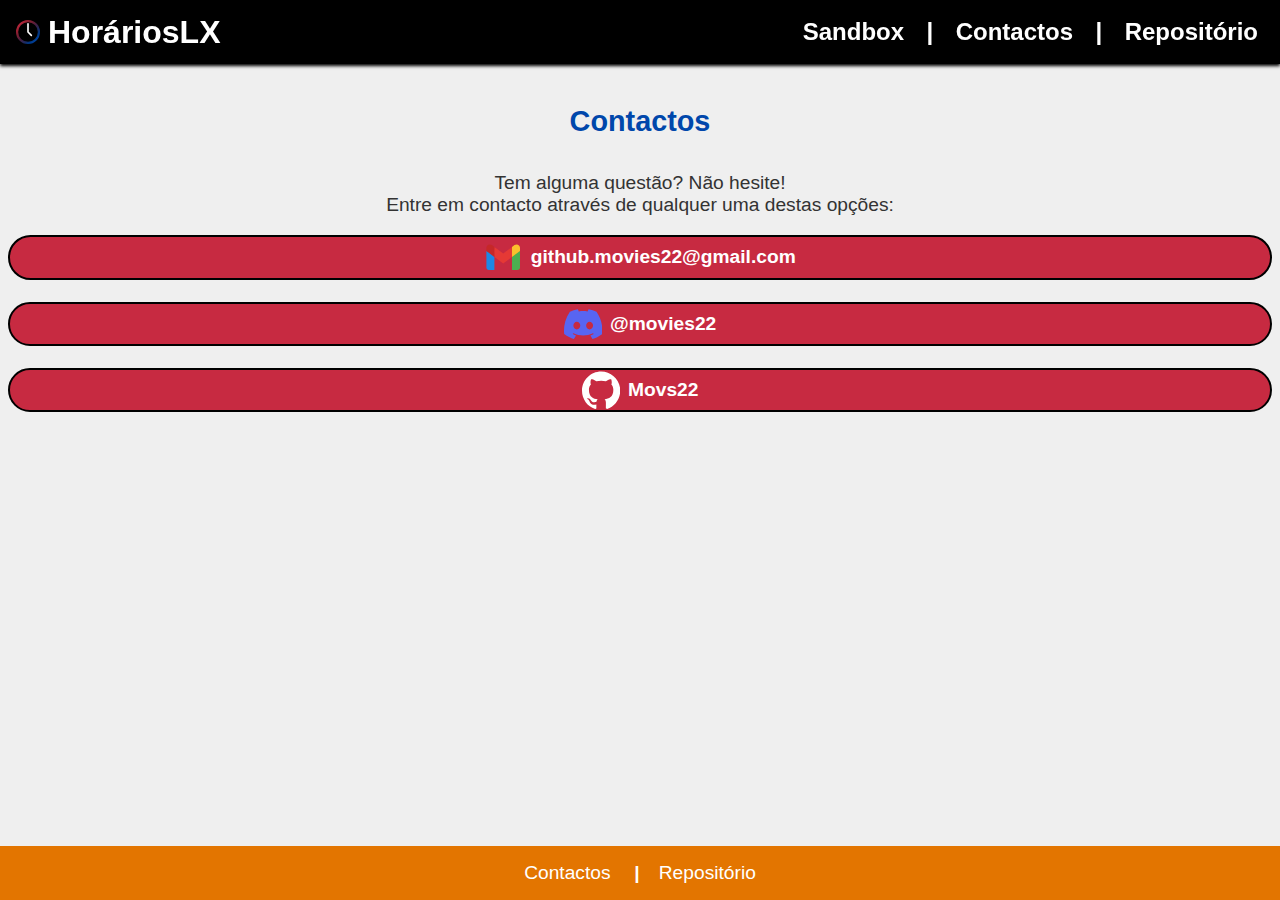
<file: contactos/index.html>
<!DOCTYPE html>
<html lang="en">

<head>
    <meta charset="UTF-8">
    <meta name="viewport" content="width=device-width, initial-scale=1.0">
    <title>HoráriosLX</title>
    <link rel="icon" href="/static/logo.svg" sizes="256x256">
    <link href="/style.css" rel="stylesheet">
    <meta property="og:title" content="HoráriosLX - Contactos" />
    <meta property="og:description" content="Horários em tempo real dos autocarros da CMetropolitana." />
    <meta property="og:image" content="https://horarios-lx.github.io/static/logo.png" />
    <meta property="og:url" content="https://horarios-lx.github.io/contactos" />
    <meta property="og:type" content="website" />
    <meta name="theme-color" content="#0047AB">
    <meta property="og:locale" content="pt_PT" />
</head>

<body>
    <header>
        <img src="/static/logo1.svg"></img>
        <h1><a href="/">HoráriosLX</a></h1>
        <div class="buttons">
            <a href="http://hlx-sandbox.github.io/">Sandbox</a>
            <span class="split">|</span>
            <a href="/contactos/">Contactos</a>
            <span class="split">|</span>
            <a href="https://github.com/Horarios-LX/horarios-lx.github.io">Repositório</a>
        </div>
    </header>
    <div class="h-spacer"></div>
    <div class="contents">
        <section class="contacts">
            <h2>Contactos</h2>
            <p>Tem alguma questão? Não hesite!<br>Entre em contacto através de qualquer uma destas opções:</p>
            <button onclick="window.open('mailto:github.movies22@gmail.com','_blank').focus()"><svg
                    xmlns="http://www.w3.org/2000/svg" x="0px" y="0px" viewBox="0 0 48 48">
                    <path fill="#4caf50" d="M45,16.2l-5,2.75l-5,4.75L35,40h7c1.657,0,3-1.343,3-3V16.2z"></path>
                    <path fill="#1e88e5" d="M3,16.2l3.614,1.71L13,23.7V40H6c-1.657,0-3-1.343-3-3V16.2z"></path>
                    <polygon fill="#e53935" points="35,11.2 24,19.45 13,11.2 12,17 13,23.7 24,31.95 35,23.7 36,17">
                    </polygon>
                    <path fill="#c62828"
                        d="M3,12.298V16.2l10,7.5V11.2L9.876,8.859C9.132,8.301,8.228,8,7.298,8h0C4.924,8,3,9.924,3,12.298z">
                    </path>
                    <path fill="#fbc02d"
                        d="M45,12.298V16.2l-10,7.5V11.2l3.124-2.341C38.868,8.301,39.772,8,40.702,8h0 C43.076,8,45,9.924,45,12.298z">
                    </path>
                </svg><span>github.movies22@gmail.com</span></button>
            <br><button onclick="window.open('https://discord.com/users/896732255534338078','_blank').focus()"><svg
                    xmlns="http://www.w3.org/2000/svg" xmlns:xlink="http://www.w3.org/1999/xlink"
                    viewBox="0 -28.5 256 256" version="1.1" preserveAspectRatio="xMidYMid">
                    <g>
                        <path
                            d="M216.856339,16.5966031 C200.285002,8.84328665 182.566144,3.2084988 164.041564,0 C161.766523,4.11318106 159.108624,9.64549908 157.276099,14.0464379 C137.583995,11.0849896 118.072967,11.0849896 98.7430163,14.0464379 C96.9108417,9.64549908 94.1925838,4.11318106 91.8971895,0 C73.3526068,3.2084988 55.6133949,8.86399117 39.0420583,16.6376612 C5.61752293,67.146514 -3.4433191,116.400813 1.08711069,164.955721 C23.2560196,181.510915 44.7403634,191.567697 65.8621325,198.148576 C71.0772151,190.971126 75.7283628,183.341335 79.7352139,175.300261 C72.104019,172.400575 64.7949724,168.822202 57.8887866,164.667963 C59.7209612,163.310589 61.5131304,161.891452 63.2445898,160.431257 C105.36741,180.133187 151.134928,180.133187 192.754523,160.431257 C194.506336,161.891452 196.298154,163.310589 198.110326,164.667963 C191.183787,168.842556 183.854737,172.420929 176.223542,175.320965 C180.230393,183.341335 184.861538,190.991831 190.096624,198.16893 C211.238746,191.588051 232.743023,181.531619 254.911949,164.955721 C260.227747,108.668201 245.831087,59.8662432 216.856339,16.5966031 Z M85.4738752,135.09489 C72.8290281,135.09489 62.4592217,123.290155 62.4592217,108.914901 C62.4592217,94.5396472 72.607595,82.7145587 85.4738752,82.7145587 C98.3405064,82.7145587 108.709962,94.5189427 108.488529,108.914901 C108.508531,123.290155 98.3405064,135.09489 85.4738752,135.09489 Z M170.525237,135.09489 C157.88039,135.09489 147.510584,123.290155 147.510584,108.914901 C147.510584,94.5396472 157.658606,82.7145587 170.525237,82.7145587 C183.391518,82.7145587 193.761324,94.5189427 193.539891,108.914901 C193.539891,123.290155 183.391518,135.09489 170.525237,135.09489 Z"
                            fill="#5865F2" fill-rule="nonzero"></path>
                    </g>
                </svg><span>@movies22</span></button>
            <br><button onclick="window.open('https://github.com/Movs22/','_blank').focus()"><svg
                    xmlns="http://www.w3.org/2000/svg" viewbox="0 0 98 96">
                    <path fill-rule="evenodd" clip-rule="evenodd"
                        d="M48.854 0C21.839 0 0 22 0 49.217c0 21.756 13.993 40.172 33.405 46.69 2.427.49 3.316-1.059 3.316-2.362 0-1.141-.08-5.052-.08-9.127-13.59 2.934-16.42-5.867-16.42-5.867-2.184-5.704-5.42-7.17-5.42-7.17-4.448-3.015.324-3.015.324-3.015 4.934.326 7.523 5.052 7.523 5.052 4.367 7.496 11.404 5.378 14.235 4.074.404-3.178 1.699-5.378 3.074-6.6-10.839-1.141-22.243-5.378-22.243-24.283 0-5.378 1.94-9.778 5.014-13.2-.485-1.222-2.184-6.275.486-13.038 0 0 4.125-1.304 13.426 5.052a46.97 46.97 0 0 1 12.214-1.63c4.125 0 8.33.571 12.213 1.63 9.302-6.356 13.427-5.052 13.427-5.052 2.67 6.763.97 11.816.485 13.038 3.155 3.422 5.015 7.822 5.015 13.2 0 18.905-11.404 23.06-22.324 24.283 1.78 1.548 3.316 4.481 3.316 9.126 0 6.6-.08 11.897-.08 13.526 0 1.304.89 2.853 3.316 2.364 19.412-6.52 33.405-24.935 33.405-46.691C97.707 22 75.788 0 48.854 0z"
                        fill="#fff" />
                </svg><span>Movs22</span></button>
        </section>
    </div>
    <div class="h-spacer"></div>
    <footer>
        <a href="/contactos/">Contactos</a>
        <span class="split">|</span><a href="https://github.com/Horarios-LX/horarios-lx.github.io">Repositório</a>
    </footer>

</body>

</html>
</file>
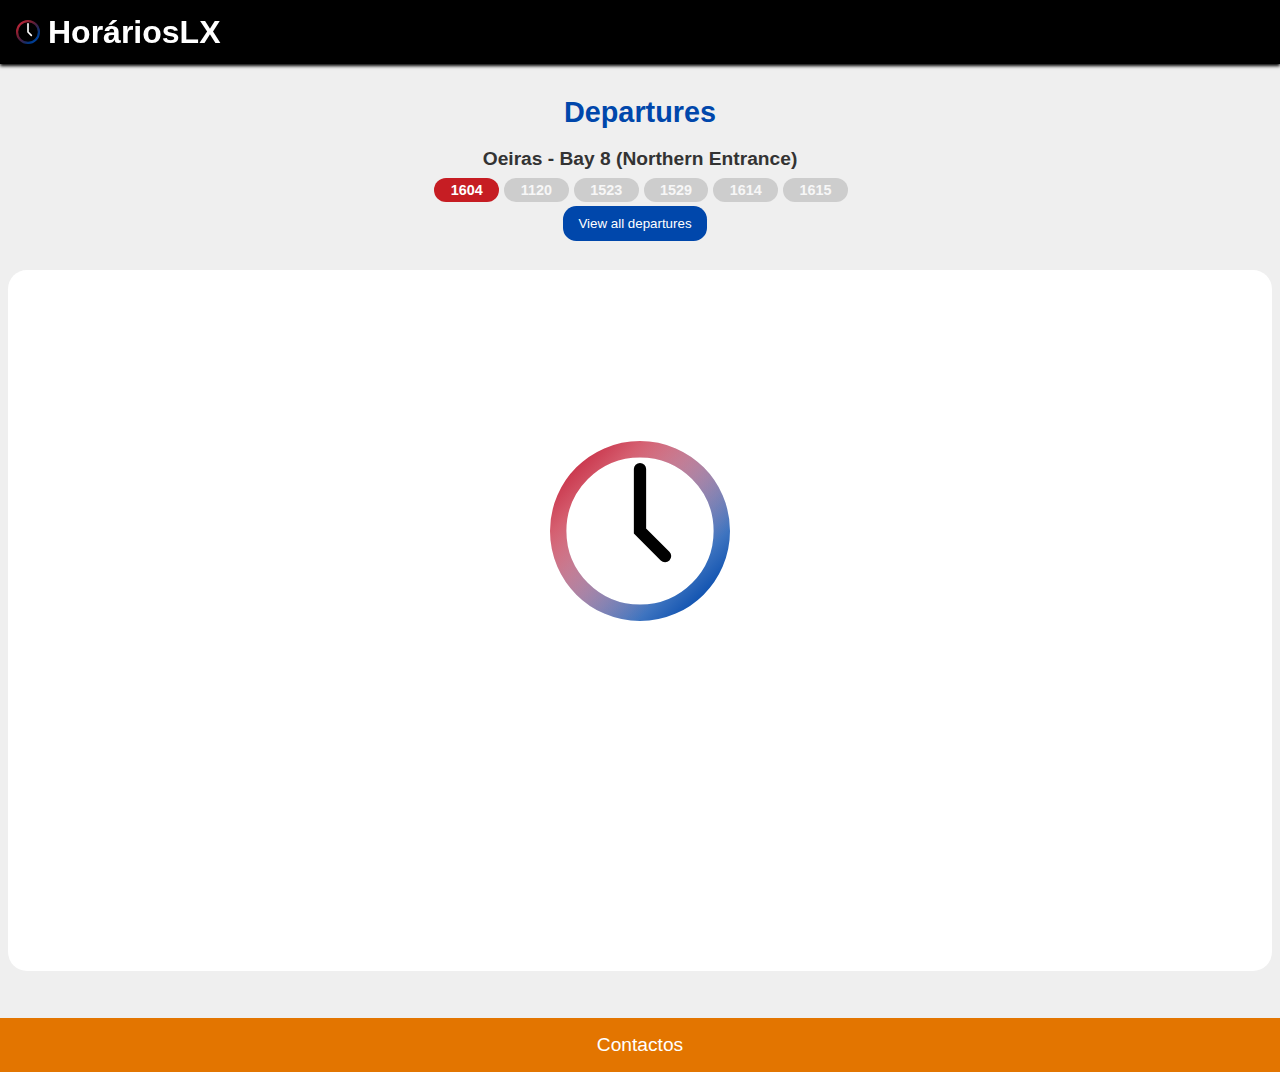
<file: s/1604-oeiras/index.html>
<!DOCTYPE html>
<html lang="en">

<head>
    <meta charset="UTF-8">
    <script src="/constants.js"></script>
    <script src="./preload.js"></script>
    <meta name="viewport" content="width=device-width, initial-scale=1.0">
    <title>HoráriosLX - Oeiras</title>
    <link rel="icon" href="/static/logo.svg" sizes="256x256">
    <link href="/style.css" rel="stylesheet">
    <meta property="og:title" content="HoráriosLX - Oeiras" />
    <meta property="og:description" content="Partidas na linha 1604, para a estação de Oeiras." /><meta property="og:image" content="https://horarios-lx.github.io/static/logo.png" />
    <meta property="og:url" content="https://horarios-lx.github.io/s/1604-oeiras" />
    <meta property="og:type" content="website" />
    <meta name="theme-color" content="#0047AB">
    <meta property="og:locale" content="pt_PT" />
</head>

<body>
    <header>
        <img src="/static/logo1.svg"></img>
        <h1>HoráriosLX</h1>
    </header>
    <div class="h-spacer"></div>
    <div class="contents">
        <section class="departures">
            <h2 id="title-h2">Partidas</h2>
            <div class="title-container">
                <p id="title"><b>Oeiras - Cais 8 (Entrada Norte)</b></p>
            </div>
            <p id="lines"><span class="line long">1604</span><span class="line unknown">1120</span><span class="line unknown">1523</span><span class="line unknown">1529</span><span class="line unknown">1614</span><span class="line unknown">1615</span></p>
            <p><button class="primary" style="border-radius: 1em;" id="primary-btn" onclick="full_page_prompt()">Página completa</button></p>
            <div id="departures" class="departures-loading">
                <object data="/static/logo.svg" type="image/svg+xml"></object>
            </div>
        </section>
    </div>
    <div class="h-spacer"></div>
    <footer>
        <a href="/contactos/">Contactos</a>
    </footer>
    <script src="./main.js"></script>
</body>

</html>
</file>
<file: style.css>
@import url('https://fonts.googleapis.com/css2?family=Roboto:wght@400;700&display=swap');

:root {
    --white: #FFFFFF;
    --light-gray: #EFEFEF;
    --accent: #0047AB;
    --accent-secondary: #e37500;
    --highlight: #C72A41;
    --dark-gray: #333333;
    --gray: #666666;
    --darker-gray: #0a0c0f;
    --black: #000000;
    --ontime: #3bb33b;
    --delayed: #b33b3b;
    --early: #b37b3b;
    --injected: #c5a436;
    --scheduled: #7f7f7f;
}

body {
    font-family: Arial, sans-serif;
    background-color: var(--light-gray);
    color: var(--dark-gray);
    margin: 0;
    height: 100%;
    min-height: 100vh;
    position: relative;
}

.contents {
    padding: .5em;
}

header {
    background-color: var(--black);
    color: var(--white);
    padding: .5em;
    text-align: center;
    display: flex;
    align-items: center;
    box-shadow: 0 .1em .2em rgba(0, 0, 0, 1);
    position: fixed;
    width: calc(100% - 1em);
    z-index: 1000;
}

.alerts {
    width: 100%;
    text-align: left;
    margin: 0px;
    font-size: .75em;
    font-weight: bold;
    border-radius: .5em;
}

.alerts p {
    display: flex;
    align-items: center;
    background-color: #fff5b3;
    padding: .5em;
    text-align: left !important;
    margin: 0;
    margin-top: .5em !important;
    border-radius: 1em;
    color: black;
    font-size: 1em;
    height: 1.2em;
}

header h1 {
    margin: 0px;
    line-height: 1.5em;
}

header img {
    height: 1.5em;
    margin-right: .5em;
    margin-left: .5em;
    width: auto;
}

.h-spacer {
    height: 4em;
}

header .buttons {
    float: right;
    margin-right: .5em;
    margin-left: auto;
}

header .buttons span {
    margin-left: .5em;
    margin-right: .5em;
    color: white;
    font-size: 1.5em;
    font-weight: bold;
}

header a {
    text-decoration: none;
    color: white;
    font-size: 1em;
    font-weight: bold;
}

header .buttons a {
    text-decoration: none;
    color: white;
    padding: .25em;
    font-size: 1.5em;
    border-radius: .5em;
    background-color: inherit;
    font-weight: bold;
    transition: color 0.2s ease, background-color 0.2s ease;
}

header .buttons a:hover {
    text-decoration: none;
    font-size: 1.5em;
    font-weight: bolder;
    color: var(--highlight);
    background-color: var(--darker-gray);
}

.map {
    position: relative;
    background-color: white;
    padding: .25em;
    border-radius: 1em;
    min-height: 80vh;
    height: 80vh;
    display: flex;
    flex-direction: column;
}

.map-container {
    position: relative;
    background-color: var(--light-gray);
    border-radius: 1em;
    flex-grow: 1;
    width: 100%;
    background-image: url("/static/logo1.svg");
    background-repeat: no-repeat;
    background-position: center;
    background-size: auto 10%;
}

header h1,
h2,
h3 {
    color: var(--white)
}

h1,
h2,
h3 {
    color: var(--accent);
}

button.primary {
    background-color: var(--accent);
    color: var(--white);
    padding: 10px 15px;
    border: none;
    cursor: pointer;
    margin-right: 10px;
    transition: background-color 0.3s;
}

.intro {
    display: flex;
}

.intro section {
    font-size: 1em;
    align-items: center;
    gap: 1em;
    width: 100%;
    box-sizing: border-box;
    flex: 1;
}

section {
    font-size: 1.2em;
}

.intro section #search {
    width: 70%;
    position: relative;
    text-align: center;
    margin-left: calc(15% - .5em);
    font-size: large;
    margin-top: .5em;
    padding: .5em;
    border-radius: 2em;
    border-style: solid;
    border-width: .125em;
    border-color: black;
}

input:focus::placeholder {
    color: transparent;
}

input:focus {
    outline: none !important;
    box-shadow: none;
    border-style: solid;
    border-color: var(--accent-secondary) !important;
}

.autocomplete {
    position: absolute;
    top: calc(100% + 0.5em);
    width: calc(70% + 1em);
    margin-left: calc(15% - .5em);
    max-height: 15em;
    overflow-y: auto;
    background-color: white;
    border-radius: .5em;
    z-index: 999;
    scrollbar-width: none;
    font-size: 1em;
    box-shadow: 1px 4px 6px rgba(0, 0, 0, 0.1);
}

.autocomplete.hidden {
    opacity: 0;
}

.autocomplete div {
    padding: 10px;
    padding-left: 20px;
    height: 1.8em;
    vertical-align: middle;
    text-align: left;
    text-wrap: nowrap;
    overflow: hidden;
    text-overflow: ellipsis;
    white-space: nowrap;
    cursor: pointer;
}

.buttonsRow {
    width: 100%;
    display: flex;
    justify-content: center;
}

.buttonsRow button {
    width: calc(35% + 1em);
    margin: 1em;
    font-size: 1em;
    padding: .5em;
    background-color: var(--highlight);
    border-style: solid;
    border-color: black;
    color: white;
    border-radius: 2em;
    font-weight: bold;
    cursor: pointer;
}

.buttonsRow button.disabled {
    filter: brightness(.85);
    cursor: no-drop;
}

.autocomplete div .lines {
    height: 2em;
    padding-top: .1em;
    border-radius: 0px;
    padding: 0px;
    font-size: .5em;
}

.autocomplete div .lines .loc {
    font-size: 1.5em !important;
    font-weight: normal;
}

.autocomplete div.a {
    background-color: #cfcfcf;
    cursor: pointer;
}

.autocomplete div:hover {
    background-color: var(--accent);
    color: white;
}

h1,
h2,
h3 {
    text-align: center;
    margin-bottom: .5em;
    padding: 0px;
}

.intro h2 {
    width: 100%;
    flex: 100%;
}

.statsBox {
    font-size: 1.5em;
    display: flex;
    width: 100%;
}

.statsBox h3 {
    flex: 1;
    text-align: center;
    margin: 0px;
    padding: 0px;
    color: var(--black)
}

.intro span {
    font-size: 2em;
    font-family: 'Roboto', sans-serif;
    font-weight: bolder;
    justify-content: center;
    align-items: center;
    display: inline-block;
    transition: opacity 0.5s ease, transform 0.5s ease;
}

.stop-popup {
    padding: .125em;
    font-size: 1em;
}

.stop-popup .lines {
    margin-top: 5px !important;
    width: 100%;
}

.stop-popup .lines span {
    font-size: 1em !important;
    overflow: hidden;
    margin: 0px !important;
    margin-right: 5px !important;
}

.stop-popup p {
    font-weight: 800;
    margin-top: 5px !important;
    margin-bottom: 0px !important;
    padding: 0px;
}

.stop-popup button {
    background-color: var(--accent);
    color: white;
    border-width: 0px;
    border-radius: 2em;
    font-weight: bold;
    font-size: 1em;
    padding: 10px;
}

.line {
    position: relative;
    font-size: 1em !important;
    font-family: sans-serif;
    font-weight: bold;
    padding: .25em;
    width: 4em;
    background-color: #000000;
    color: white;
    cursor: default;
    display: inline-block;
    text-align: center;
    margin-right: 5px;
    border-radius: 2em;
}

.line.long {
    background-color: #C61D23;
}

.line.short {
    background-color: #3D85C6;
}

.line.unknown {
    background-color: #acacac;
    opacity: 0.5;
}

.loading {
    top: 0;
    left: 0;
    position: absolute;
    width: 100%;
    height: 100%;
    background-color: white;
    z-index: 998;
    align-items: center;
    vertical-align: middle;
    overflow: hidden;
}

.departures-loading {
    overflow: hidden;
    align-items: center;
    position: relative;
    display: flex;
}

.loading object, .departures-loading object {
    width: auto;
    height: 20vh;
    position: relative;
    left: 50%;
    top: 50%;
    transform: translate(-50%, -50%);
}

.loading::before, .departures-loading::after, .route-map.loading::before {
    content: "";
    position: absolute;
    top: 0;
    left: -150%;
    /* Start from outside the SVG */
    width: 200%;
    height: 100%;
    background: linear-gradient(120deg,
            rgba(255, 255, 255, 0) 20%,
            rgba(255, 255, 255, 0.5) 50%,
            rgba(255, 255, 255, 0) 80%);
    transform: skewX(-20deg);
    /* Slant the shine effect */
    z-index: 999;
    animation: shine 2s infinite;
}

@keyframes shine {
    0% {
        left: -150%;
    }

    100% {
        left: 150%;
    }
}


.statsBox h3 {
    font-weight: normal;
}

button.primary:hover {
    background-color: var(--accent-secondary);
}

button.secondary {
    background-color: var(--highlight);
    color: var(--white);
    padding: 10px 15px;
    border: none;
    cursor: pointer;
    transition: background-color 0.3s;
}

button.secondary:hover {
    background-color: var(--accent);
}

.alert {
    background-color: var(--highlight);
    color: var(--white);
    padding: 15px;
    margin: 20px 0;
    border-radius: 5px;
    box-shadow: 0 2px 5px rgba(0, 0, 0, 0.1);
}

footer {
    position: absolute;
    bottom: 0;
    width: calc(100% - 2em);
    padding: 1em;
    margin-top: 20px;
    text-align: center;
    background-color: var(--accent-secondary);
    color: var(--white);
}

footer span {
    margin-left: .5em;
    margin-right: .5em;
    color: white;
    font-size: 1.2em;
    font-weight: bold;
}

footer a {
    margin-bottom: 25em;
    text-decoration: none;
    color: white;
    font-size: 1.2em;
    padding: .5em;
    border-radius: 1em;
    transition: background-color 0.5 ease;
}

footer a:hover {
    background-color: var(--highlight);
    padding: .5em;
    transition: background-color 0.5 ease;
    border-radius: 1em;
}

footer p {
    margin: 0px;
    margin-top: 1em;
    font-weight: bold;
}

section {
    margin: .5em 0;
}

.contacts {
    justify-content: top;
    display: flex;
    height: 80vh;
    flex-direction: column;
}

.contacts p,
.departures p {
    text-align: center;
}

.departures p {
    margin: .25em;
}

.departures #lines {
    font-size: .75em;
    overflow-x: scroll;
    scrollbar-width: none;
    text-wrap: nowrap;
    max-width: 100%;
    width: 100%;
}


.title-container {
    display: flex;
    align-items: center;
    justify-content: center;
}

.title-container #sound {
    padding: 0;
    background: none;
    border: none;
    height: 1.2em;
    width: 1.2em;
    transform: scale(1.5);
    margin-right: 1em;
    cursor: pointer;
}

.title-container #sound img {
    width: 1.2em;
    height: 1.2em;
}

.title-container p {
    text-wrap: nowrap;
    overflow: hidden;
    text-overflow: ellipsis;
    max-width: calc(100% - 2em);
    white-space: nowrap;
}

.intro section.div-split::before {
    content: '';
    position: absolute;
    left: 0;
    top: 0;
    bottom: 0;
    width: 2px;
    background-color: #000;
    transform: translate(0em, 1em);
}

.intro section.div-split {
    position: relative;
    padding-left: 10px;
}

.contacts button {
    display: flex;
    align-items: center;
    justify-content: center;
    gap: 8px;
    font-weight: bold;
    font-size: 1em;
    background-color: var(--highlight);
    color: white;
    border-style: solid;
    border-radius: 2em;
    transition: background-color 0.2s ease;
}

.contacts button svg {
    border-width: 100px;
    height: 2em;
    width: 2em;
}

.contacts button:hover {
    background-color: var(--accent);
    cursor: pointer;
    transition: background-color 0.2s ease;
}

.departures #departures {
    background-color: white;
    border-radius: 1em;
    padding: .5em;
    margin-top: 1.5em;
    position: relative;
    margin-bottom: 1.5em;
}

.departures #departures.departures-loading {
    min-height: calc(80vh - 2em) !important;
}

.departures #departures::before {
    content: '';
    position: absolute;
    left: 1em;
    top: 0;
    bottom: 0;
    height: 2px;
    background-color: #000;
    width: calc(100% - 2em);
    transform: translate(0, -1em);
}

.departures #departures .bus {
    background-color: var(--light-gray);
    border-radius: .75em;
    padding: .5em;
    margin-bottom: .5em;
    cursor:pointer;
    display: flex;
    flex-direction: column;
}

.departures #departures .bus:last-child {
    margin-bottom: 0px !important;
}

.departures #departures .bus .info, .departures #departures .bus .details {
    display: flex;
    flex-direction: row;
}

.departures #departures .bus .title {
    max-width: 80%;
    font-weight: bold;
    font-size: 1.2em;
    overflow: hidden;
    text-wrap: nowrap;
    text-overflow: ellipsis;
    justify-content: flex-start;
    display: inline-block;
    position: relative;
}

.departures #departures .bus.running .details .type {
    margin-left: 0px;
    margin-right: auto;
}

.departures #departures .bus.running .details .time {
    margin-right: 0px;
    margin-left: auto;
}

.departures #departures .bus .title.ontime, .departures #departures .bus .title.injected {
    padding-left: 1.5em;
    max-width: calc(80% - 2em);
    transform: translate(-.5em, 0);
}

.departures #departures .bus .title.ontime::before {
    content: '';
    width: .5em;
    height: .5em;
    background-color: var(--ontime);
    opacity: 0.8;
    position: absolute;
    border-radius: .4em;
    left: .8em;
    top: 50%;
    z-index: 4;
    transform: translate(-50%, -50%);
}

.departures #departures .bus .title.ontime::after {
    content: '';
    width: .8em;
    height: .8em;
    background-color: var(--ontime);
    opacity: 0.5;
    position: absolute;
    border-radius: .4em;
    left: .8em;
    top: 50%;
    transform: translate(-50%, -50%);
    z-index: 5;
    animation: blob 1s infinite;
}

.departures #departures .bus .title.injected::before {
    content: '';
    width: .5em;
    height: .5em;
    background-color: var(--injected);
    opacity: 0.8;
    position: absolute;
    border-radius: .4em;
    left: .8em;
    top: 50%;
    z-index: 4;
    transform: translate(-50%, -50%);
}


.departures #departures .bus .title.injected::after {
    content: '';
    width: .8em;
    height: .8em;
    background-color: var(--injected);
    opacity: 0.5;
    position: absolute;
    border-radius: .4em;
    left: .8em;
    top: 50%;
    transform: translate(-50%, -50%);
    z-index: 5;
    animation: blob 1s infinite;
}

@keyframes blob {
    0% {
        transform: translate(-50%, -50%) scale(0.5); /* Normal size */
        opacity: 1; /* Fully visible */
    }
    
    99.8% {
        transform: translate(-50%, -50%) scale(1.5); /* Back to normal */
        opacity: 0; /* Remain invisible */
    }

    99.9% {
        transform: translate(-50%, -50%) scale(1.5); /* Back to normal */
        opacity: 0; /* Remain invisible */
    }

    100% {
        transform: translate(-50%, -50%) scale(0.5); /* Back to normal */
        opacity: 1; /* Remain invisible */
    }
}

.departures #departures .bus .schedule {
    float: right;
    max-width: 33%;
    min-width: 3em;
    font-weight: bold;
    font-size: 1.2em;
    overflow: hidden;
    text-wrap: nowrap;
    margin-right: 0px;
    margin-left: auto;
    text-overflow: ellipsis;
    justify-content: flex-end;
}

.departures #departures .bus .time {
    font-weight: bold;
}

.departures #departures .bus .schedule .oldTime {
    color: var(--gray);
    text-decoration: line-through;
    text-decoration-thickness: .125em;
}

.departures .time.ontime, .departures .schedule.ontime {
    color: var(--ontime);
}

.departures .time.early, .departures .schedule.early {
    color: var(--early);
}

.departures .time.delayed, .departures .schedule.delayed {
    color: var(--delayed);
}

.departures #departures .bus .title span {
    font-size: .833em !important;
}

.schedule-expandable {
    background-color: var(--white);
    padding: .5em;
    border-radius: .5em;
    font-size: .75em;
    max-height: 30em;
    overflow: hidden;
    transition: max-height 0.4s ease, padding 0.4s ease; 
    justify-content: space-between;
}

.schedule-expandable h2 {
    font-size: 1.25em !important;
}

.schedule-expandable .route {
    overflow-y: scroll;
    max-height: 27em;
    width: 100%;
    position: relative;
    display: flex;
    float: left;
    flex-direction: column;
}

.schedule-expandable .route-map {
    overflow: hidden;
    max-height: 32.4em;
    width: 50%;
    position: relative;
    float: right;
    display: flex;
    justify-content: center;
    align-items: center;
    font-weight: bold;
}

.schedule-expandable .route-map .vehicle-marker {
    position: absolute;  
    left: 50%;
    top: 50%;
}

.schedule-expandable .route-map object.loading {
    left: 25%;
    top: 25%;
    transform: translate(-50%, -50%);
}

.schedule-expandable .route-map.loading {
    overflow: hidden;
    height: 27em;
    width: 50%;
    position: relative;
    float: right;
    display: flex;
    justify-content: center;
    align-items: center;
    font-weight: bold;
}

.schedule-expandable .route .stop {
    margin-left: 2em;
    position: relative;
    text-align: left;
    width: calc(100% - 3em);
    z-index: 1; 
    display: flex;
    align-items: center;
    vertical-align: middle;
    justify-content: flex-start;
    box-sizing: border-box;
}

.schedule-expandable .route .stop .split {
    margin-left: .25em;
    margin-right: .25em;
    transform: translate(0, -.125em);
    vertical-align: middle;
}


.schedule-expandable .route .stop .split {
    margin-left: .25em;
    margin-right: .25em;
    transform: translate(0, -.125em);
    vertical-align: middle;
}

.schedule-expandable .route .lines {
    margin-top: 0.25em;
    margin-left: 2.666em;
    font-size: 0.75em;
    min-height: 2.75em !important;
    margin-right: 1em;
    text-wrap: nowrap;
    overflow-x: scroll;
    scrollbar-width: none;
    white-space: nowrap;
}


.schedule-expandable .route .lines.passed .line {
    background-color: #acacac !important;
    opacity: 0.5;
}

.schedule-expandable .route .lines:last-child {
    margin-bottom: 0px !important;
}

.schedule-expandable .route::before {
    content: '';
    position: absolute;
    display: block;
    width: 1em;
    top: 0em;
    height: calc(var(--line-height, 100%) - 2.333em);
    background-color: var(--pattern-color, #000000);
    border-radius: 0.5em;
    z-index: 0;
}

.schedule-expandable .route .stop::before {
    content: '';
    width: .6em;
    height: .6em;
    background-color: #ffffff;
    border-radius: 50%;
    position: absolute;
    left: -1.5em;
    top: 50%;
    transform: translate(-50%, -50%);
    z-index: 1;
}

.schedule-expandable .route .stop.passed {
    color: var(--scheduled);
}

.schedule-expandable .route .stop#selectedStop::before {
    content: '';
    width: .6em;
    height: .6em;
    background-color: #ffffff;
    border-radius: 50%;
    position: absolute;
    border-color: #000000;
    border-style:solid;
    border-width: .2em;
    border-radius: 50%;
    left: -1.5em;
    top: 50%;
    transform: translate(-50%, -50%);
    z-index: 1;
}

.schedule-expandable .route .stop.bus-loc::before {
    content: '';
    width: .6em;
    height: .6em;
    background-color: var(--white) !important;
    opacity: 0.8;
    border-radius: 50%;
    position: absolute;
    border-radius: 50%;
    left: -1.5em;
    top: 50%;
    transform: translate(-50%, -50%);
    z-index: 1;
}

.schedule-expandable .route .stop.bus-loc::after {
    content: '';
    width: .6em;
    height: .6em;
    background-color: var(--white) !important;
    opacity: 0.5;
    border-radius: 50%;
    position: absolute;
    border-radius: 50%;
    left: -1.5em;
    top: 50%;
    transform: translate(-50%, -50%);
    z-index: 1;
    animation: blob 1s infinite;
}

.schedule-expandable .route .stop span.ontime {
    color: var(--ontime);
}

.schedule-expandable .route .stop span.oldTime {
    color: var(--gray);
    text-decoration: line-through;
    text-decoration-thickness: .125em;
}

.schedule-expandable .route .stop span.early {
    color: var(--early);
}

.schedule-expandable .route .stop span.delayed {
    color: var(--delayed);
}

.schedule-expandable h2 {
    font-size: 1em;
    color: black;
}

.schedule-expandable.hidden {
    max-height: 0em;
    padding: 0em;
    transition: max-height 0.4s ease, padding 0.4s ease; 
}


@media (max-width: 450px) {
    body {
        min-height: 111.11vh !important;
        zoom: 90%;
    }
}

@media (max-width: 380px) {
    body {
        min-height: 125vh !important;
        zoom: 80%;
    }
}

@media (max-width: 767px) {
    header .buttons {
        display: none;
    }

    header h1 {
        line-height: 1.5em;
        font-size: 1.5em;
    }

    header img {
        height: 1.5em;
        margin-right: 0.5em;
    }

    header {
        padding: .25em;
        justify-content: center;
        width: calc(100% - .5em);
    }

    .h-spacer {
        height: 2.11em;
    }

    .intro {
        flex-direction: column;
    }

    .intro section {
        font-size: 1em;
        align-items: center;
        gap: 1em;
        width: 100%;
        box-sizing: border-box;
        flex: 1;
    }

    .statsBox {
        font-size: 1.2em;
    }

    .autocomplete {
        position: absolute;
        max-height: 12em;
        border-radius: .25em;
        font-size: .75em;
    }

    .autocomplete.hidden {
        opacity: 0;
    }

    .autocomplete div {
        padding: 5px;
        padding-left: 10px;
    }

    .map {
        min-height: 60vh;
        height: 60vh;
    }

    .departures #lines {
        font-size: .6em;
    }

    .intro section.div-split::before {
        content: '';
        position: absolute;
        left: 2em;
        top: 0;
        bottom: 0;
        height: 2px;
        background-color: #000;
        width: calc(100% - 4em);
    }

    .intro section.div-split {
        padding-left: 0px;
        padding-top: 10px;
    }

    .departures #departures .bus {
        font-size: .7em;
    }

    .schedule-expandable .route {
        font-size: .8em;
        width: 100%;
    }

    .departures #departures .bus .details {
        font-size: 1.1em;
    }

    .schedule-expandable {
        font-size: 1em;
    }
}
</file>
